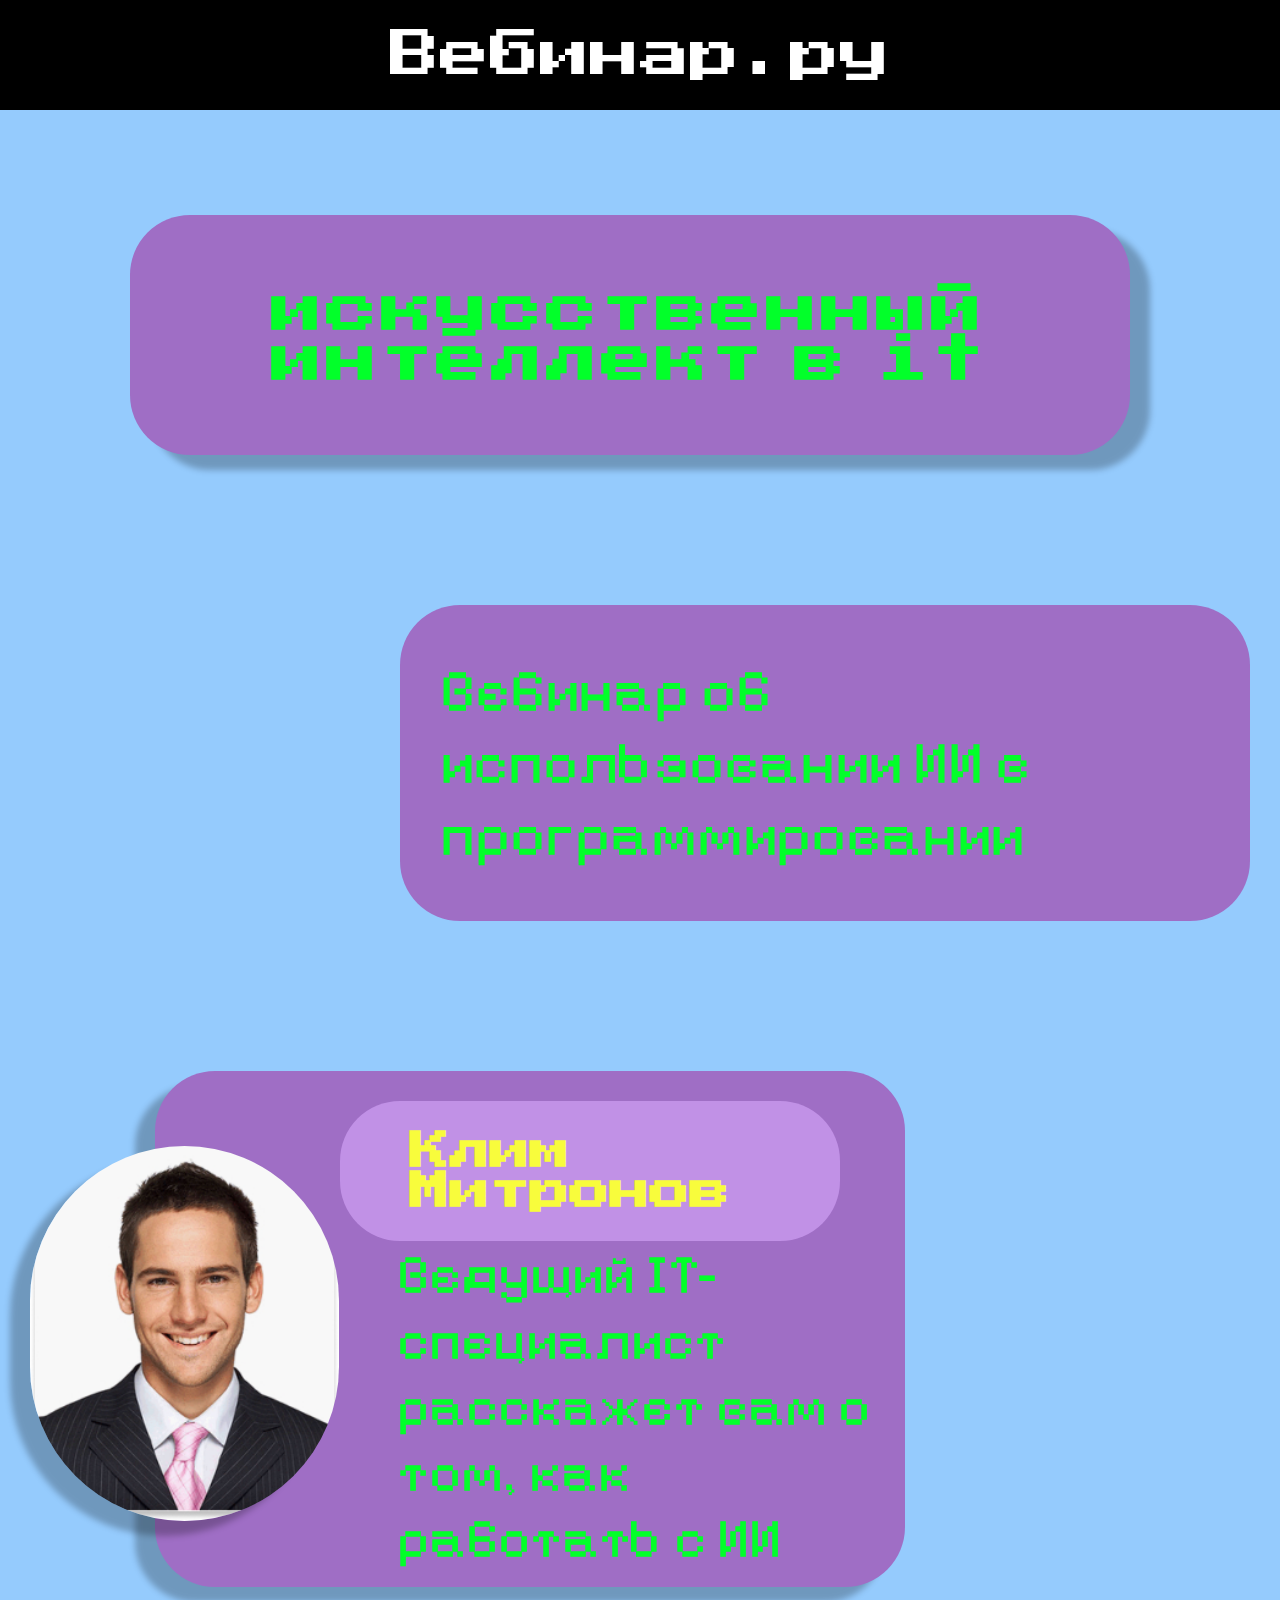
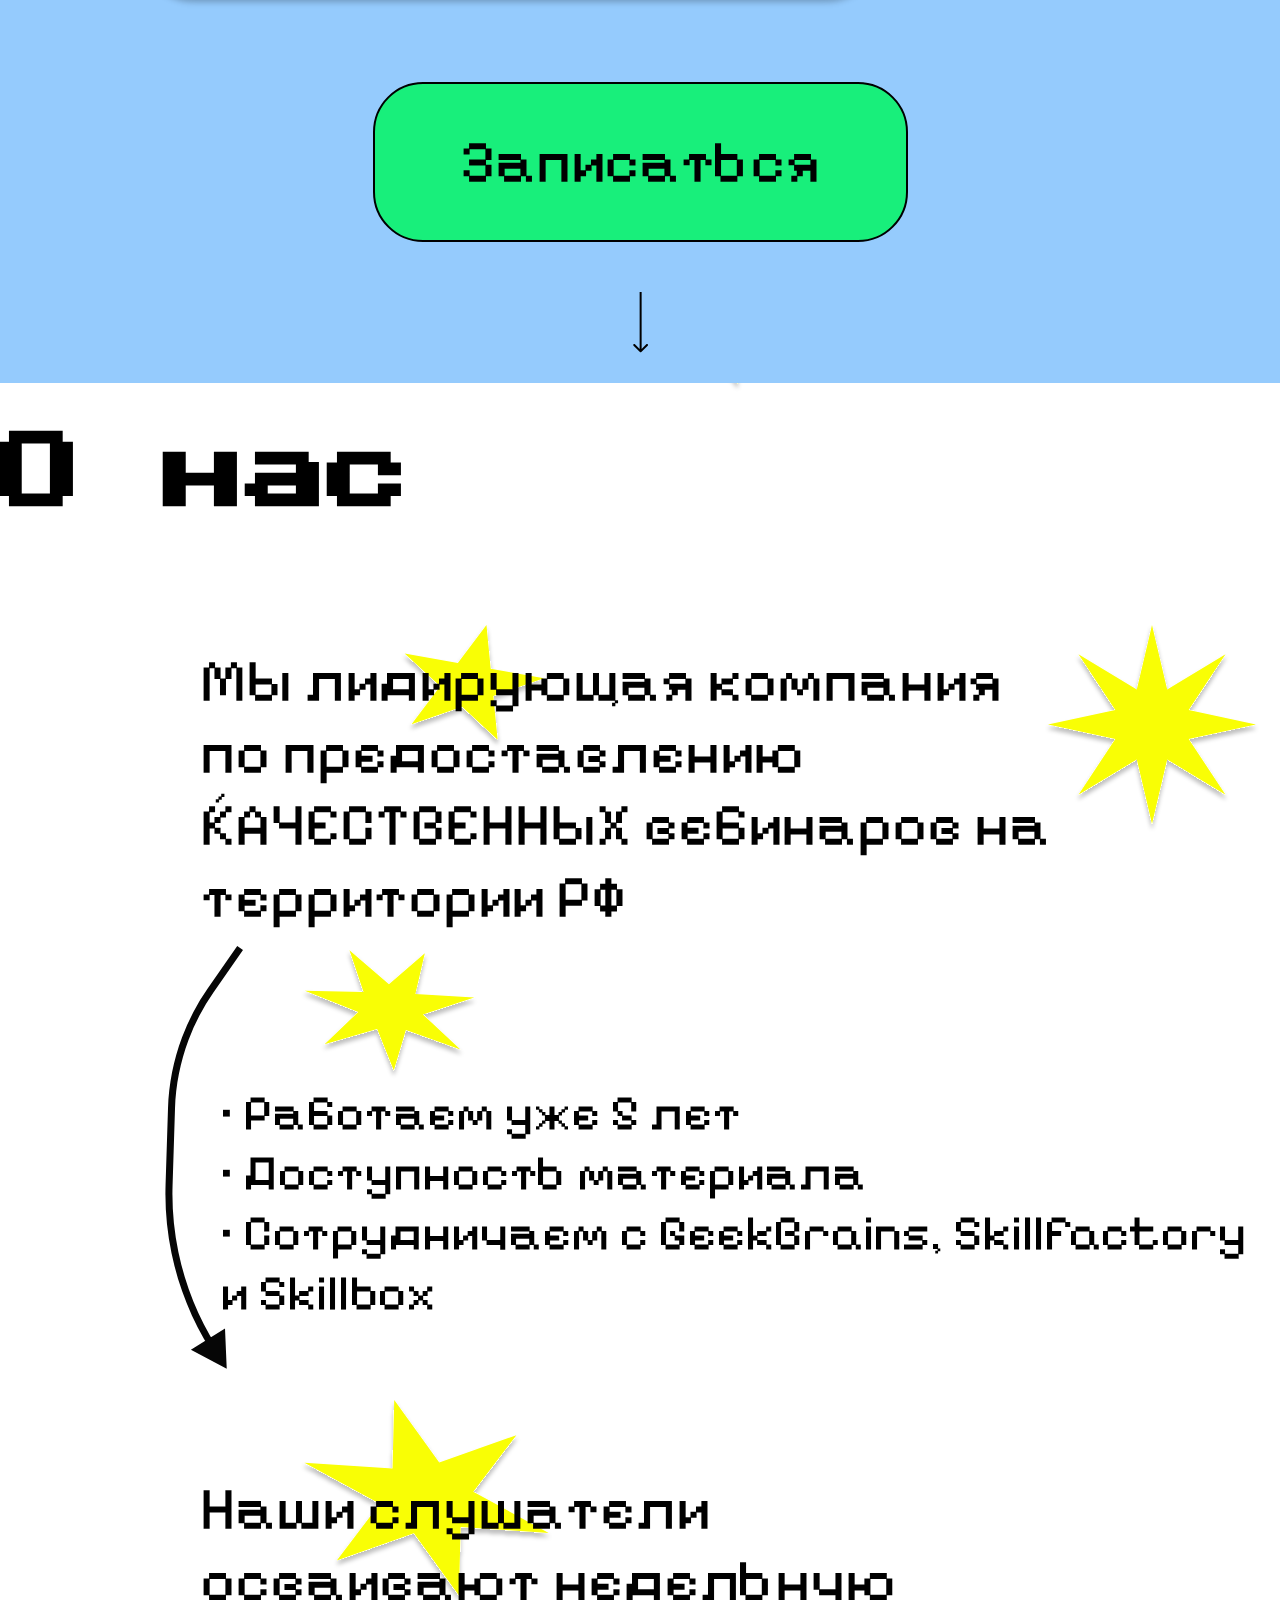
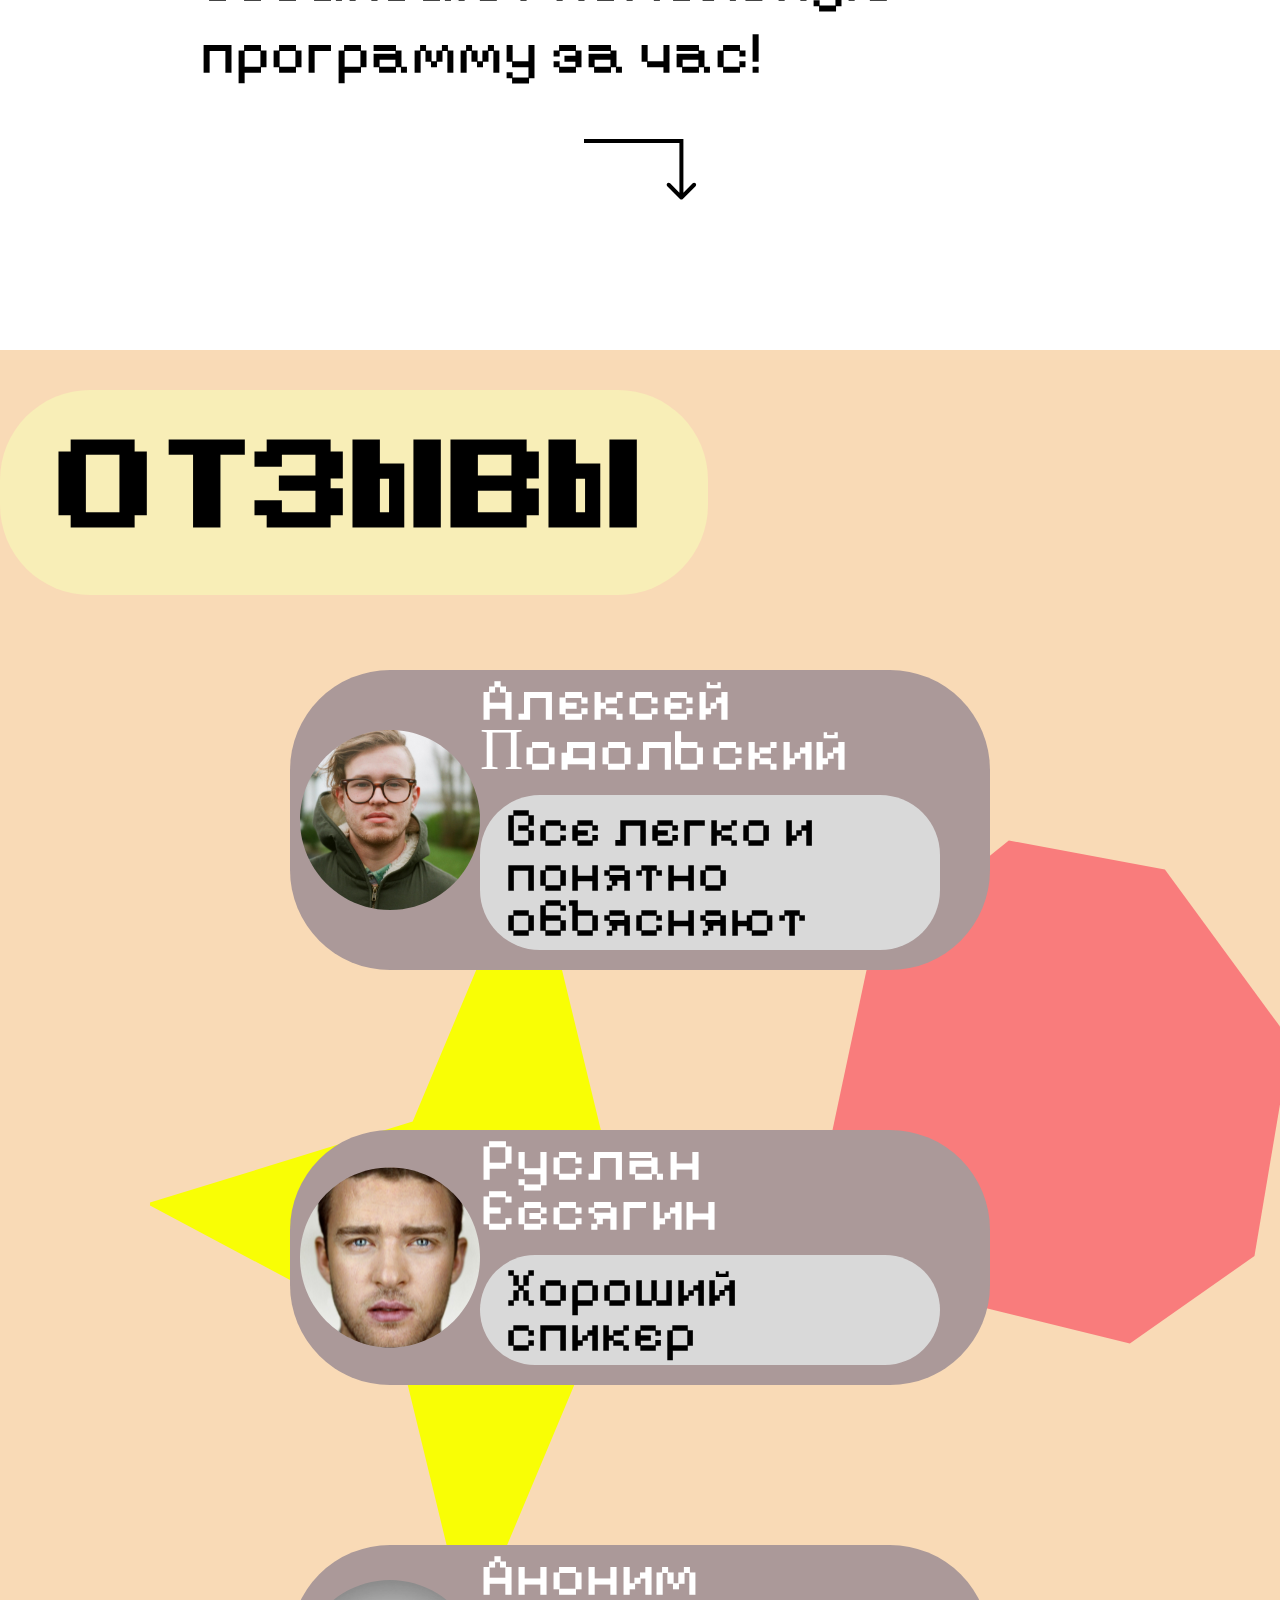
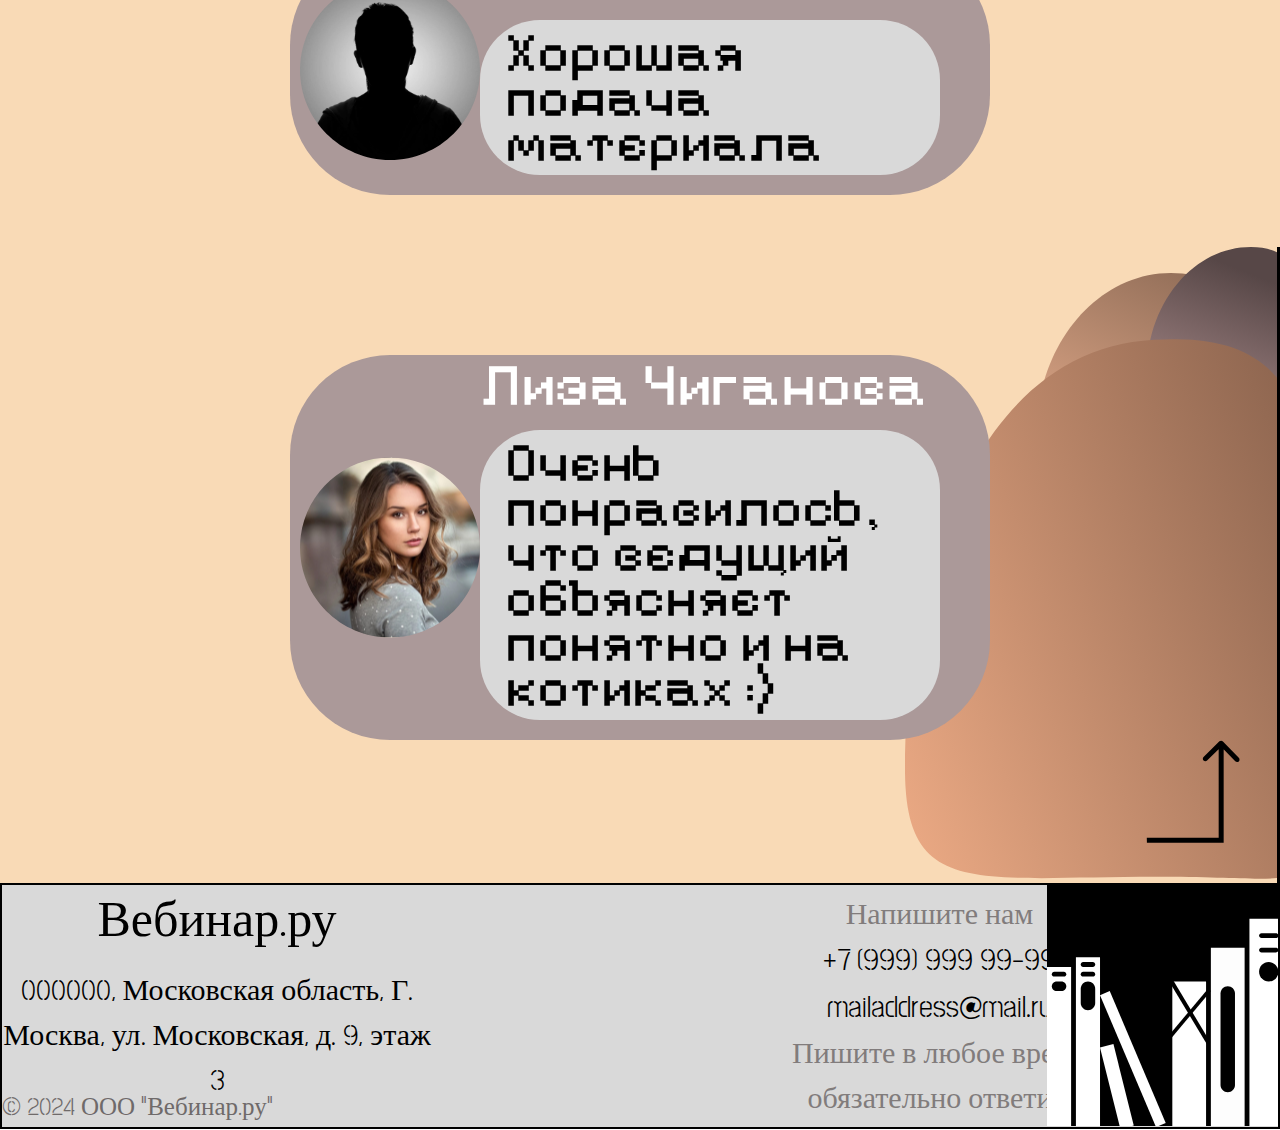
<file: index.html>
<!DOCTYPE html>
<html lang="en">
<head>
    <meta charset="UTF-8">
    <meta name=viewport content="width=device-width, initial-scale=1.0 ">
    <link rel="stylesheet" href="./assets/css/style.css">
    <title>Вебинар.ру</title>
</head>
<body>
    <header class="header">
        <div class="container">
            <div class="header__title">Вебинар.ру</div>
        </div> 
    </header>

    <section class="main">
        <div class="container">
            <div class="main__blocks">
                <div class="main__blocks__title">
                    <h6>искусственный<br> интеллект в it</h6>
                </div>
                <div class="main__blocks__subtitle">
                    <p>Вебинар  об <br>использовании  ИИ в программировании</p>
                </div>
                <div class="main__blocks__speaker">
                    <img class='main__blocks__speaker__photo' src="./assets/img/Speaker.jpg" alt="speaker">
                    <div class="main__blocks__speaker__text">
                        <div class="main__blocks__speaker__text__title">
                            <h6>Клим <br>Митронов</h6>
                        </div>
                        <div class="main__blocks__speaker__text__subtitle">
                            <p>Ведущий IT-специалист расскажет вам о том, как работать с ИИ</p>
                        </div>
                    </div>  
                </div>   
            </div>
            <a href="#openModal" class="main__btn">Записаться</a>
            <div class="main__arrow">
                <img src="./assets/img/arrow.svg" alt="arr">
            </div>
        </div>
    </section>
    <section class="modal-screen">
        <div class="container">
            <div id="openModal" class="modal-screen__modal">
                <div class="modal-screen__modal__dialog">
                    <div class="modal-screen__modal__content">
                        <div class="modal-screen__modal__header">
                        <h3 class="modal-screen__modal__title">Записаться</h3>
                        <a href="#close" title="Close" class="modal-screen__modal__close">×</a>
                        </div>
                        <div class="modal-screen__modal__body">    
                            <div class="modal-screen__modal__body__text">
                                <p>Oставьте  свой адрес электронной почты и мы вам сообщим о трансляции</p>
                            </div>
                            <form method="post" class="modal-screen__modal__body__form">
                                <input class="modal-screen__modal__body__form__input" type="email" placeholder="Введите адрес электронной почты... ">
                                <button class="modal-screen__modal__body__form__btn" type="submit" onclick="sendEmail()"><div class="modal-screen__modal__body__form__btn__center"></div></button>
                            </form>
                        </div>
                    </div>
                </div>
            </div>
        </div>
    </section>
    <section class="about">
        <div class="container">
            <div class="about__title">
                <h3>О нас</h3>
            </div>
            <div class="about__text">
                <img src="./assets/img/Arrow-about.svg" alt="arr" class="about__text__arrow">
                <div class="about__text__title">
                    МЫ лидирующая  компания по предоставлению КАЧЕСТВЕННЫХ вебинаров на территории РФ
                </div>
                <div class="about__text__subtitle">
                    • Работаем уже 5 лет<br>
                    • Доступность материала<br>
                    • Сотрудничаем с GeekBrains, Skillfactory и Skillbox
                </div>
                <div class="about__text__title">
                    Наши слушатели осваивают недельную программу за час!
                </div>
            </div>
            <img src="./assets/img/arr_about_end.svg" alt="arr" class="about__arrow__end">
            <div class="about__stars">
                <img src="./assets/img/stars/Star 2.svg" alt="star" class="about__stars__star1 star">
                <img src="./assets/img/stars/Star 3.svg" alt="star" class="about__stars__star2 star">
                <img src="./assets/img/stars/Star 4.svg" alt="star" class="about__stars__star3 star">
                <img src="./assets/img/stars/Star 5.svg" alt="star" class="about__stars__star4 star">
                <img src="./assets/img/stars/Star 6.svg" alt="star" class="about__stars__star5 star">
            </div>
        </div>
    </section>
    <section class="rewievs">
        <div class="container rewievs__container">
            <div class="rewievs__flex">
                <div class="rewievs__title">
                    <h2>отзывы</h2>
                </div>
            </div>
            <div class="rewievs__blocks">
                <div class="rewievs__blocks-wrap">
                    <div class="rewievs__blocks__block">
                        <img src="./assets/img/photo/photo1.svg" alt="photo" class="rewievs__blocks__block__photo">
                        <div class="rewievs__blocks__block__text">
                            <div class="rewievs__blocks__block__text__title">
                                Алексей Подольский
                            </div>
                            <div class="rewievs__blocks__block__text__subtitle">
                                Все легко и понятно объясняют
                            </div>
                        </div>
                    </div>
                    <div class="rewievs__blocks__block">
                        <img src="./assets/img/photo/photo2.svg" alt="photo" class="rewievs__blocks__block__photo">
                        <div class="rewievs__blocks__block__text">
                            <div class="rewievs__blocks__block__text__title">
                                Руслан <br>Евсягин
                            </div>
                            <div class="rewievs__blocks__block__text__subtitle">
                                Хороший спикер
                            </div>
                        </div>
                    </div>
                    <div class="rewievs__blocks__block">
                        <img src="./assets/img/photo/photo3.svg" alt="photo" class="rewievs__blocks__block__photo">
                        <div class="rewievs__blocks__block__text">
                            <div class="rewievs__blocks__block__text__title">
                                Аноним
                            </div>
                            <div class="rewievs__blocks__block__text__subtitle">
                                Хорошая подача материала
                            </div>
                        </div>
                    </div>
                    <div class="rewievs__blocks__block">
                        <img src="./assets/img/photo/photo4.svg" alt="photo" class="rewievs__blocks__block__photo">
                        <div class="rewievs__blocks__block__text">
                            <div class="rewievs__blocks__block__text__title">
                                Лиза Чиганова
                            </div>
                            <div class="rewievs__blocks__block__text__subtitle">
                                Oчень понравилось, что ведущий объясняет понятно и на котиках :)
                            </div>
                        </div>
                    </div>
                </div>
            </div>
            <div class="rewievs__arrow">
                <img src="./assets/img/Arrow_rew.svg" alt="arr">
            </div>
            <div class="rewievs__background">
                <div class="rewievs__background__ball">
                    <img src="./assets/img/bg-balls.svg" alt="bg">
                </div>
                <div class="rewievs__background__star">
                    <img src="./assets/img/bg-star.svg" alt="bg">
                </div>
                <div class="rewievs__background__polygon">
                    <img src="./assets/img/Polygon.svg" alt="bg">
                </div>
            </div>
        </div>
    </section>

    <footer class="footer">
        <div class="container footer__container">
            <div class="footer__logo">
                <img src="./assets/img/logo.svg" alt="logo">
            </div>
            <div class="footer__text">
                <div class="footer__text__first">
                    <div class="footer__text__first__title">
                        Вебинар.ру
                    </div>
                    <div class="footer__text__first__subtitle">
                    000000, Московская область,  Г. Москва, ул. Московская, д. 9, этаж 3
                    </div>
                </div>
                <div class="footer__text__second">
                    <div class="footer__text__second__subtitle">
                        Напишите нам
                    </div>
                    <div class="footer__text__second__contact">
                        +7 (999) 999 99-99<br>mailaddress@mail.ru
                    </div>
                    <div class="footer__text__second__subtitle">
                        Пишите в любое время<br>обязательно ответим
                    </div>
                </div>
                <div class="footer__text__title">
                    © 2024 ООО “Вебинар.ру”
                </div>
            </div>
        </div>
    </footer>
    <script src="./assets/js/script.js"></script>
</body>


</html>
</file>
<file: assets/css/style.css>
@charset "UTF-8";
@font-face {
  src: url(../fonts/PressStart2P-Regular.ttf);
  font-family: "Press Start 2P";
  font-weight: 400;
}
@font-face {
  src: url(../fonts/PixelifySans-Regular.ttf);
  font-family: "Pixelify Sans";
  font-weight: 400;
}
@font-face {
  src: url(../fonts/postnobillscolombo-regular.ttf);
  font-family: "colombo";
  font-weight: 400;
}
/*#################################*/
*, *::after, *::before {
  padding: 0;
  margin: 0;
  box-sizing: border-box;
}

a {
  text-decoration: none;
}

.container {
  max-width: 1500px;
  margin: 0 auto;
}

.star {
  position: absolute;
  z-index: -1;
}

/*#################################*/
.header {
  background: black;
}
.header__title {
  height: 110px;
  font-size: 50px;
  color: white;
  font-family: "Press Start 2P";
  font-weight: 400;
  display: flex;
  justify-content: center;
  align-items: center;
}
@media (max-width: 840px) {
  .header__title {
    height: 90px;
    font-size: 40px;
  }
}
@media (max-width: 510px) {
  .header__title {
    height: 45px;
    font-size: 20px;
  }
}

.main {
  background: #95CBFD;
  padding-top: 105px;
  padding-bottom: 30px;
  margin-bottom: 50px;
}
@media (max-width: 510px) {
  .main {
    padding-top: 50px;
  }
}
.main__test {
  display: none;
}
.main__blocks__title {
  width: 1000px;
  padding: 70px 30px;
  font-size: 75px;
  font-family: "Press Start 2P";
  font-weight: 400;
  display: flex;
  align-items: center;
  justify-content: center;
  background: #9F6EC5;
  border-radius: 60px;
  margin: 0 130px;
  color: #02FF2A;
  box-shadow: 20px 15px 6px 0 rgba(0, 0, 0, 0.25);
  margin-bottom: 150px;
  letter-spacing: 5px;
  word-spacing: -27px;
}
@media (max-width: 1000px) {
  .main__blocks__title {
    width: 600px;
    font-size: 55px;
  }
}
@media (max-width: 840px) {
  .main__blocks__title {
    width: 400px;
    font-size: 35px;
    margin: 0 auto;
    padding: 50px 30px;
    margin-bottom: 75px;
    word-spacing: 0px;
    text-align: center;
  }
}
@media (max-width: 510px) {
  .main__blocks__title {
    width: 275px;
    font-size: 20px;
    margin: 0 auto;
    padding: 25px 20px;
    margin-bottom: 40px;
    word-spacing: 0px;
    text-align: center;
  }
}
.main__blocks__subtitle {
  width: 850px;
  font-size: 60px;
  font-weight: 400;
  font-family: "Pixelify Sans";
  background: #9F6EC5;
  border-radius: 60px;
  color: #02FF2A;
  padding: 50px 30px 50px 40px;
  margin-bottom: 150px;
  margin-right: 30px;
  margin-left: auto;
}
@media (max-width: 1000px) {
  .main__blocks__subtitle {
    width: 600px;
    font-size: 45px;
  }
}
@media (max-width: 840px) {
  .main__blocks__subtitle {
    width: 400px;
    font-size: 30px;
    margin: 0 auto;
    padding: 30px 15px;
    margin-bottom: 75px;
    word-spacing: 0px;
    text-align: center;
    word-spacing: 3px;
  }
}
@media (max-width: 510px) {
  .main__blocks__subtitle {
    width: 290px;
    font-size: 17px;
    padding: 25px 20px;
  }
}
.main__blocks__speaker {
  margin-left: 30px;
  position: relative;
  margin-bottom: 95px;
}
@media (max-width: 840px) {
  .main__blocks__speaker {
    margin-left: 25px;
  }
}
@media (max-width: 510px) {
  .main__blocks__speaker {
    margin-left: 5px;
    margin-bottom: 40px;
  }
}
.main__blocks__speaker__photo {
  box-shadow: -20px 15px 6px 0 rgba(0, 0, 0, 0.25);
  position: absolute;
  display: block;
  height: 375px;
  z-index: 2;
  border-radius: 180px;
  margin-top: 75px;
}
@media (max-width: 1000px) {
  .main__blocks__speaker__photo {
    height: 275px;
  }
}
@media (max-width: 840px) {
  .main__blocks__speaker__photo {
    height: 220px;
    width: 175px;
  }
}
@media (max-width: 510px) {
  .main__blocks__speaker__photo {
    margin-top: 25px;
    height: 110px;
    width: 90px;
  }
}
.main__blocks__speaker__text {
  box-shadow: -20px 15px 6px 0 rgba(0, 0, 0, 0.25);
  z-index: 1;
  width: 750px;
  margin-left: 125px;
  background: #9F6EC5;
  border-radius: 60px;
  padding-top: 30px;
}
@media (max-width: 1000px) {
  .main__blocks__speaker__text {
    margin-left: 100px;
    width: 650px;
  }
}
@media (max-width: 840px) {
  .main__blocks__speaker__text {
    margin-left: 75px;
    width: 365px;
  }
}
@media (max-width: 510px) {
  .main__blocks__speaker__text {
    margin-left: 45px;
    width: 250px;
    padding-top: 15px;
  }
}
.main__blocks__speaker__text__title {
  width: 500px;
  color: #F8FC3C;
  font-size: 60px;
  font-family: "Press Start 2P";
  background: #C191E6;
  border-radius: 60px;
  padding: 30px 0 30px 70px;
  margin-left: 185px;
}
@media (max-width: 1000px) {
  .main__blocks__speaker__text__title {
    width: 450px;
    margin-left: 125px;
    font-size: 60px;
  }
}
@media (max-width: 840px) {
  .main__blocks__speaker__text__title {
    width: 265px;
    margin-left: 85px;
    font-size: 40px;
    padding: 30px 0 30px 35px;
  }
}
@media (max-width: 510px) {
  .main__blocks__speaker__text__title {
    width: 150px;
    margin-left: 50px;
    font-size: 20px;
    padding: 15px 0 15px 15px;
  }
}
.main__blocks__speaker__text__subtitle {
  color: #02FF2A;
  font-size: 55px;
  font-family: "Pixelify Sans";
  padding: 0 18px 16px 242px;
}
@media (max-width: 1000px) {
  .main__blocks__speaker__text__subtitle {
    font-size: 50px;
    padding: 0 18px 16px 160px;
  }
}
@media (max-width: 840px) {
  .main__blocks__speaker__text__subtitle {
    font-size: 30px;
    padding: 0 18px 16px 115px;
  }
}
@media (max-width: 510px) {
  .main__blocks__speaker__text__subtitle {
    padding: 0 18px 16px 60px;
    font-size: 15px;
  }
}
.main__btn {
  background: #18EF7B;
  cursor: pointer;
  border-radius: 50px;
  border: 2px solid black;
  padding: 42px 71px;
  display: flex;
  justify-content: center;
  align-items: center;
  width: 535px;
  margin: 0 auto;
  margin-bottom: 50px;
  font-size: 60px;
  font-family: "Pixelify Sans";
  font-weight: 400;
  color: #000000;
}
.main__btn:hover {
  color: #c7ec24;
}
@media (max-width: 840px) {
  .main__btn {
    font-size: 40px;
    width: 350px;
    padding: 35px 71px;
  }
}
@media (max-width: 510px) {
  .main__btn {
    font-size: 30px;
    width: 300px;
    padding: 35px 71px;
    margin-bottom: 30px;
  }
}
.main__arrow {
  display: flex;
  justify-content: center;
}

.modal-screen__modal {
  position: fixed; /* фиксированное положение */
  top: 0;
  right: 0;
  bottom: 0;
  left: 0;
  background: rgba(0, 0, 0, 0.5); /* цвет фона */
  z-index: 1050;
  opacity: 0; /* по умолчанию модальное окно прозрачно */
  transition: opacity 200ms ease-in; /* анимация перехода */
  pointer-events: none; /* элемент невидим для событий мыши */
  margin: 0;
  padding: 0;
}
.modal-screen__modal__dialog {
  position: relative;
  width: auto;
  margin: 10px;
}
@media (min-width: 300px) {
  .modal-screen__modal__dialog {
    max-width: 1000px;
    margin: 0 auto;
    top: 15%;
  }
}
.modal-screen__modal__content {
  position: relative;
  display: flex;
  flex-direction: column;
  background-color: #aaa5a5;
  background-clip: padding-box;
  border-radius: 41px;
  outline: 0;
}
@media (min-width: 768px) {
  .modal-screen__modal__content {
    box-shadow: 0 5px 15px rgba(0, 0, 0, 0.5);
  }
}
.modal-screen__modal__header {
  display: flex;
  align-items: center;
  padding: 15px;
}
.modal-screen__modal__title {
  margin: 0 auto;
  font-size: 75px;
  font-weight: 400;
  background: #D9D9D9 center center/cover;
  padding: 25px 35px;
  border-radius: 40px;
  font-family: "Pixelify Sans";
  margin-bottom: 50px;
  margin-top: 30px;
}
@media (max-width: 840px) {
  .modal-screen__modal__title {
    font-size: 45px;
  }
}
@media (max-width: 510px) {
  .modal-screen__modal__title {
    font-size: 20px;
    margin-bottom: 20px;
  }
}
.modal-screen__modal__close {
  position: absolute;
  left: 87%;
  font-family: sans-serif;
  font-size: 70px;
  font-weight: 700;
  line-height: 1;
  color: #000;
  text-shadow: 0 1px 0 #fff;
  opacity: 0.5;
  text-decoration: none;
}
@media (max-width: 510px) {
  .modal-screen__modal__close {
    font-size: 50px;
  }
}
.modal-screen__modal__close:focus, .modal-screen__modal .close:hover {
  color: #000;
  text-decoration: none;
  cursor: pointer;
  opacity: 0.75;
}
.modal-screen__modal__body {
  max-width: 950px;
  position: relative;
  overflow: auto;
  margin: 0 auto;
}
@media (max-width: 840px) {
  .modal-screen__modal__body {
    max-width: 450px;
  }
}
@media (max-width: 510px) {
  .modal-screen__modal__body {
    max-width: 300px;
  }
}
.modal-screen__modal__body__text {
  background: #D9D9D9 center center/cover;
  border-radius: 40px;
  padding: 20px 20px;
  font-size: 60px;
  font-weight: 400;
  font-family: "Pixelify Sans";
  margin-bottom: 50px;
}
@media (max-width: 840px) {
  .modal-screen__modal__body__text {
    font-size: 30px;
  }
}
@media (max-width: 510px) {
  .modal-screen__modal__body__text {
    font-size: 18px;
  }
}
.modal-screen__modal__body__form {
  display: flex;
  width: auto;
  gap: 50px;
}
@media (max-width: 840px) {
  .modal-screen__modal__body__form {
    gap: 25px;
  }
}
@media (max-width: 510px) {
  .modal-screen__modal__body__form {
    gap: 10px;
  }
}
.modal-screen__modal__body__form__input {
  display: block;
  width: 80%;
  height: 100px;
  font-family: "Pixelify Sans";
  font-size: 30px;
  border-radius: 15px;
  margin-bottom: 20px;
  padding-left: 20px;
}
@media (max-width: 840px) {
  .modal-screen__modal__body__form__input {
    height: 70px;
    font-size: 17px;
  }
}
@media (max-width: 510px) {
  .modal-screen__modal__body__form__input {
    font-size: 11px;
    height: 50px;
    width: 250px;
  }
}
.modal-screen__modal__body__form__btn {
  position: relative;
  height: 100px;
  width: 100px;
  border-radius: 90px;
  background: #02FF2A;
}
@media (max-width: 840px) {
  .modal-screen__modal__body__form__btn {
    height: 75px;
    width: 75px;
  }
}
@media (max-width: 510px) {
  .modal-screen__modal__body__form__btn {
    height: 50px;
    width: 50px;
  }
}
.modal-screen__modal__body__form__btn__center {
  position: absolute;
  left: 70%;
  top: 50%;
  transform: translate(-50%, -50%);
  border: 25px solid transparent;
  border-left: 40px solid rgb(255, 255, 255);
}
@media (max-width: 840px) {
  .modal-screen__modal__body__form__btn__center {
    border: 15px solid transparent;
    border-left: 30px solid rgb(255, 255, 255);
  }
}
@media (max-width: 510px) {
  .modal-screen__modal__body__form__btn__center {
    border: 10px solid transparent;
    border-left: 25px solid rgb(255, 255, 255);
  }
}
.modal-screen__modal:target {
  opacity: 1; /* делаем окно видимым */
  pointer-events: auto; /* элемент видим для событий мыши */
  overflow-y: auto; /* добавляем прокрутку по y, когда элемент не помещается на страницу */
}

.about__title {
  font-size: 70px;
  font-family: "Press Start 2P";
  margin-bottom: 130px;
}
@media (max-width: 1000px) {
  .about__title {
    margin-bottom: 100px;
    margin-left: 50px;
    font-size: 50px;
  }
}
@media (max-width: 840px) {
  .about__title {
    font-size: 35px;
  }
}
@media (max-width: 510px) {
  .about__title {
    margin-bottom: 50px;
    margin-left: 20px;
    font-size: 20px;
  }
}
.about__text {
  position: relative;
  font-family: "Pixelify Sans";
  margin-bottom: 50px;
}
@media (max-width: 510px) {
  .about__text {
    margin-bottom: 30px;
  }
}
.about__text__arrow {
  position: absolute;
  top: 300px;
  left: 165px;
}
@media (max-width: 1000px) {
  .about__text__arrow {
    top: 450px;
    left: 115px;
  }
}
@media (max-width: 840px) {
  .about__text__arrow {
    top: 230px;
    left: 80px;
    height: 300px;
  }
}
@media (max-width: 510px) {
  .about__text__arrow {
    top: 185px;
    left: 45px;
    height: 200px;
  }
}
.about__text__title {
  display: flex;
  margin-left: 200px;
  max-width: 857px;
  font-size: 60px;
}
@media (max-width: 840px) {
  .about__text__title {
    font-size: 30px;
    margin-left: 100px;
    width: 270px;
  }
}
@media (max-width: 510px) {
  .about__text__title {
    font-size: 25px;
    margin-left: 50px;
  }
}
.about__text__subtitle {
  display: flex;
  font-size: 50px;
  margin: 150px 0 150px 220px;
}
@media (max-width: 1000px) {
  .about__text__subtitle {
    font-size: 45px;
    margin: 150px 0 150px 160px;
  }
}
@media (max-width: 840px) {
  .about__text__subtitle {
    font-size: 28px;
    margin: 60px 0 60px 120px;
    max-height: 200px;
    width: 350px;
  }
}
@media (max-width: 510px) {
  .about__text__subtitle {
    font-size: 20px;
    width: 250px;
    margin: 30px 0 30px 75px;
  }
}
.about__arrow__end {
  display: flex;
  margin: 0 auto;
  margin-bottom: 150px;
}
.about__stars {
  position: relative;
}
@media (max-width: 840px) {
  .about__stars {
    display: none;
  }
}
.about__stars__star1 {
  top: -550px;
  left: 300px;
}
@media (max-width: 1000px) {
  .about__stars__star1 {
    left: 125px;
  }
}
.about__stars__star2 {
  top: -1700px;
  left: 650px;
}
.about__stars__star3 {
  top: -1000px;
  left: 300px;
}
.about__stars__star4 {
  top: -1325px;
  right: 20px;
}
.about__stars__star5 {
  top: -1325px;
  left: 400px;
}

.rewievs {
  background: #F9DAB6;
  padding-top: 40px;
  position: relative;
  z-index: -2;
}
.rewievs__container {
  position: relative;
}
.rewievs__flex {
  display: flex;
}
.rewievs__title {
  height: 205px;
  text-transform: uppercase;
  font-family: "Press Start 2P";
  font-size: 65px;
  background: #F8EEB7;
  border-radius: 90PX;
  padding: 50px 60px;
  margin-bottom: 75px;
}
@media (max-width: 1000px) {
  .rewievs__title {
    height: 180px;
    font-size: 50px;
    margin-left: 30px;
  }
}
@media (max-width: 840px) {
  .rewievs__title {
    padding-top: 30px;
    height: 100px;
    margin: 0 auto;
    margin-bottom: 50px;
    font-size: 30px;
  }
}
@media (max-width: 510px) {
  .rewievs__title {
    height: 75px;
    margin-left: 5px;
    font-size: 20px;
    margin-bottom: 30px;
  }
}
.rewievs__blocks-wrap {
  display: flex;
  justify-content: center;
  align-items: center;
  flex-direction: column;
  gap: 160px;
}
@media (max-width: 840px) {
  .rewievs__blocks-wrap {
    gap: 50px;
  }
}
@media (max-width: 510px) {
  .rewievs__blocks-wrap {
    gap: 25px;
  }
}
.rewievs__blocks__block {
  padding: 5px 10px;
  background: #AB9999;
  border-radius: 100px;
  display: flex;
}
.rewievs__blocks__block__photo {
  display: block;
}
@media (max-width: 840px) {
  .rewievs__blocks__block__photo {
    width: 150px;
  }
}
@media (max-width: 510px) {
  .rewievs__blocks__block__photo {
    width: 100px;
  }
}
.rewievs__blocks__block__text {
  font-family: "Pixelify Sans";
}
.rewievs__blocks__block__text__title {
  font-size: 60px;
  width: 500px;
  color: #fff;
  line-height: 50px;
  margin-bottom: 20px;
}
@media (max-width: 840px) {
  .rewievs__blocks__block__text__title {
    width: 250px;
    font-size: 28px;
    line-height: 25px;
  }
}
@media (max-width: 510px) {
  .rewievs__blocks__block__text__title {
    width: 150px;
    font-size: 20px;
    line-height: 20px;
    margin-bottom: 10px;
  }
}
.rewievs__blocks__block__text__subtitle {
  padding: 10px 25px;
  font-size: 55px;
  line-height: 45px;
  width: 460px;
  background: #D9D9D9;
  border-radius: 60px;
  margin-bottom: 15px;
}
@media (max-width: 840px) {
  .rewievs__blocks__block__text__subtitle {
    width: 225px;
    font-size: 25px;
    line-height: 25px;
  }
}
@media (max-width: 510px) {
  .rewievs__blocks__block__text__subtitle {
    width: 175px;
    font-size: 15px;
    line-height: 12px;
    margin-bottom: 10px;
  }
}
.rewievs__arrow {
  display: flex;
  justify-content: end;
  margin-right: 40px;
  padding-bottom: 40px;
}
@media (max-width: 510px) {
  .rewievs__arrow {
    padding-bottom: 20px;
  }
}
.rewievs__background__ball {
  position: absolute;
  z-index: -1;
  bottom: 0;
  right: 0;
  border-right: 3px solid rgb(0, 0, 0);
}
@media (max-width: 840px) {
  .rewievs__background__ball {
    display: none;
  }
}
.rewievs__background__star {
  position: absolute;
  z-index: -1;
  top: 450px;
  left: 150px;
}
@media (max-width: 1000px) {
  .rewievs__background__star {
    left: 0;
  }
}
@media (max-width: 840px) {
  .rewievs__background__star {
    display: none;
  }
}
.rewievs__background__polygon {
  position: absolute;
  z-index: -1;
  top: 450px;
  right: 0;
}
@media (max-width: 1000px) {
  .rewievs__background__polygon {
    top: 150px;
  }
}
@media (max-width: 840px) {
  .rewievs__background__polygon {
    display: none;
  }
}

.footer__container {
  position: relative;
  border: 2px solid #000;
  height: 246px;
  background: #D9D9D9;
}
@media (max-width: 840px) {
  .footer__container {
    height: 200px;
  }
}
@media (max-width: 510px) {
  .footer__container {
    height: 100px;
  }
}
.footer__logo {
  position: absolute;
  right: 0;
}
@media (max-width: 840px) {
  .footer__logo {
    display: flex;
    height: 200px;
  }
}
@media (max-width: 510px) {
  .footer__logo {
    display: flex;
    height: 100px;
  }
}
.footer__text {
  display: flex;
  text-align: center;
  align-items: center;
  gap: 360px;
}
@media (max-width: 1000px) {
  .footer__text {
    gap: 150px;
  }
}
@media (max-width: 900px) {
  .footer__text {
    gap: 50px;
  }
}
@media (max-width: 840px) {
  .footer__text {
    gap: 2px;
  }
}
.footer__text__first__title {
  margin-bottom: 10px;
  font-family: "colombo";
  font-size: 50px;
}
@media (max-width: 1000px) {
  .footer__text__first__title {
    font-size: 35px;
  }
}
@media (max-width: 840px) {
  .footer__text__first__title {
    font-size: 20px;
  }
}
@media (max-width: 510px) {
  .footer__text__first__title {
    font-size: 10px;
  }
}
.footer__text__first__subtitle {
  font-family: "colombo";
  margin-bottom: 25px;
  font-size: 30px;
  width: 430px;
}
@media (max-width: 1000px) {
  .footer__text__first__subtitle {
    width: 350px;
    font-size: 30px;
  }
}
@media (max-width: 840px) {
  .footer__text__first__subtitle {
    font-size: 15px;
    width: 125px;
  }
}
@media (max-width: 510px) {
  .footer__text__first__subtitle {
    font-size: 10px;
    width: 110px;
  }
}
.footer__text__second__subtitle {
  color: #817C7C;
  font-family: "colombo";
  font-size: 30px;
}
@media (max-width: 1000px) {
  .footer__text__second__subtitle {
    font-size: 20px;
  }
}
@media (max-width: 840px) {
  .footer__text__second__subtitle {
    font-size: 17px;
  }
}
@media (max-width: 510px) {
  .footer__text__second__subtitle {
    font-size: 10px;
  }
}
.footer__text__second__contact {
  font-family: "colombo";
  font-size: 31px;
}
@media (max-width: 1000px) {
  .footer__text__second__contact {
    font-size: 21px;
  }
}
@media (max-width: 840px) {
  .footer__text__second__contact {
    font-size: 18px;
  }
}
@media (max-width: 510px) {
  .footer__text__second__contact {
    font-size: 11px;
  }
}
.footer__text__title {
  position: absolute;
  bottom: 0;
  color: #6F6A6A;
  font-size: 25px;
  font-family: "colombo";
}
@media (max-width: 1000px) {
  .footer__text__title {
    font-size: 20px;
  }
}
@media (max-width: 840px) {
  .footer__text__title {
    font-size: 10px;
  }
}
@media (max-width: 510px) {
  .footer__text__title {
    font-size: 8px;
  }
}
</file>
